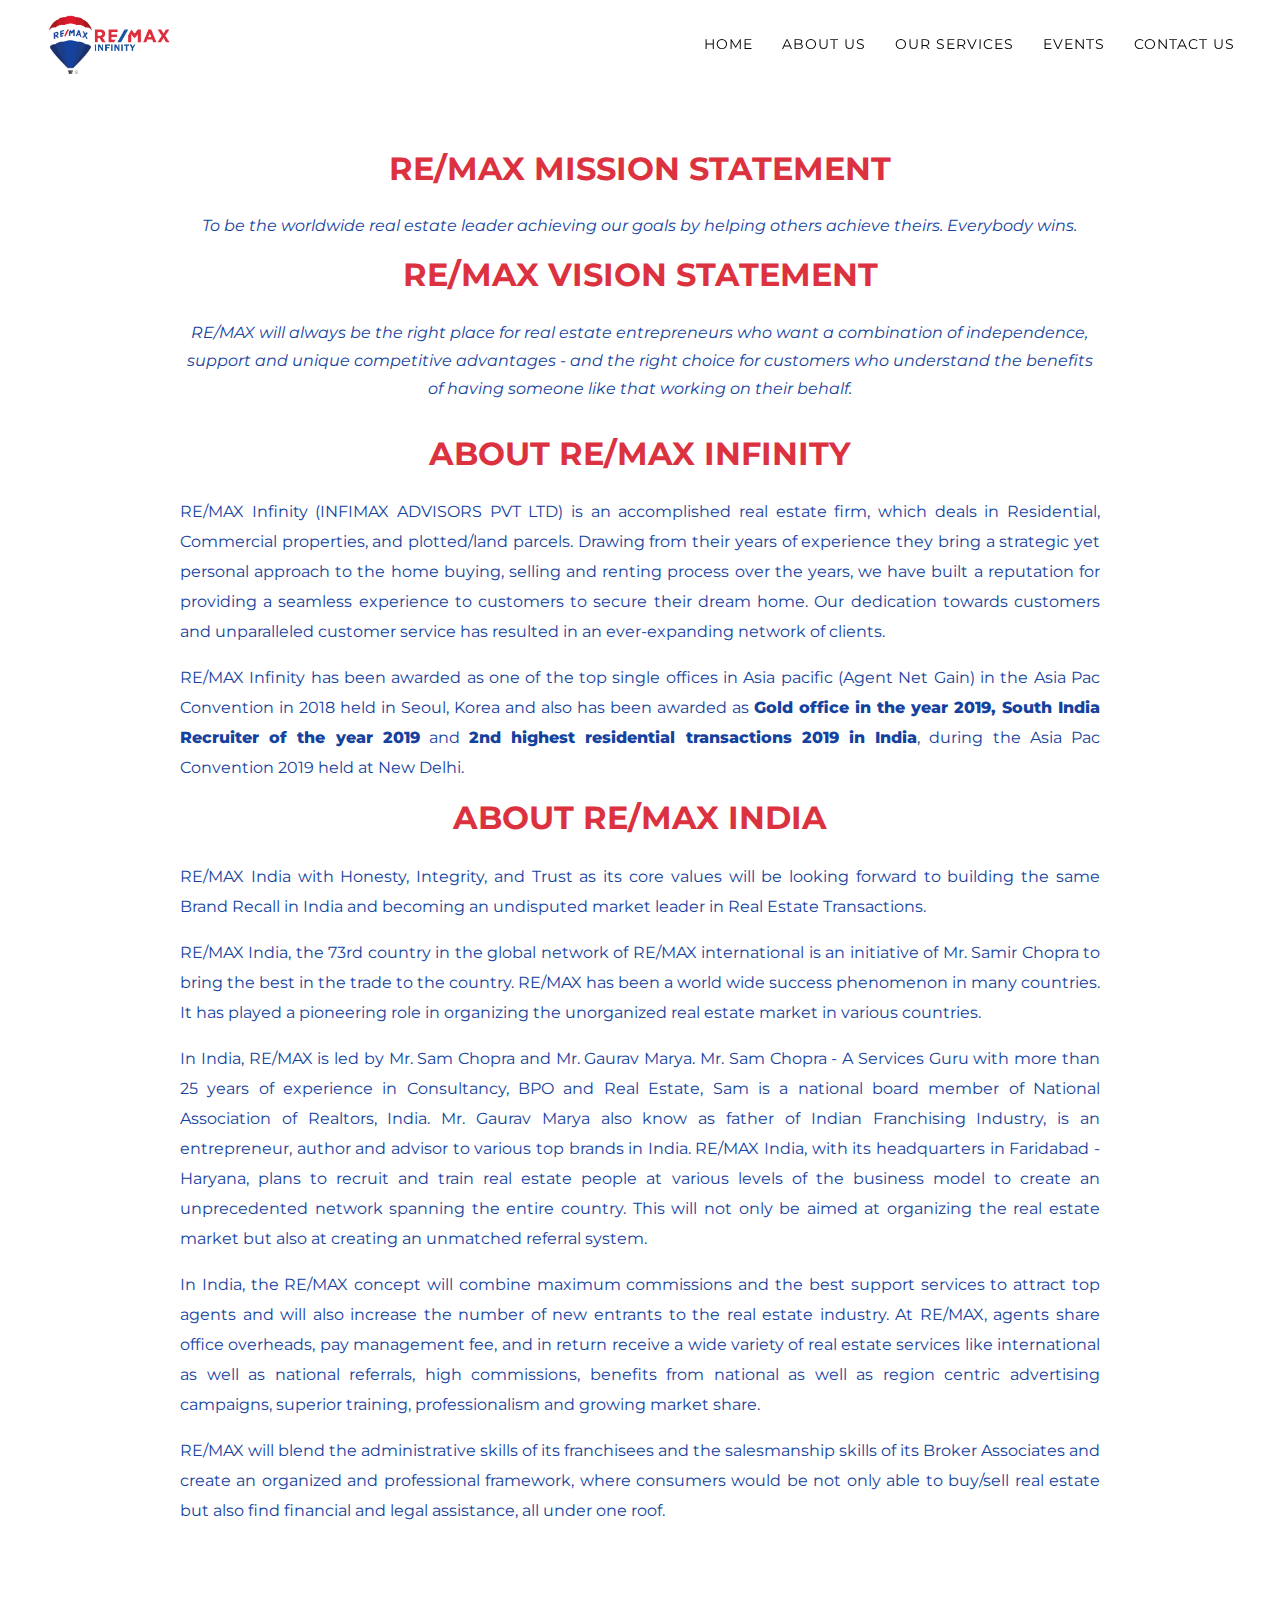
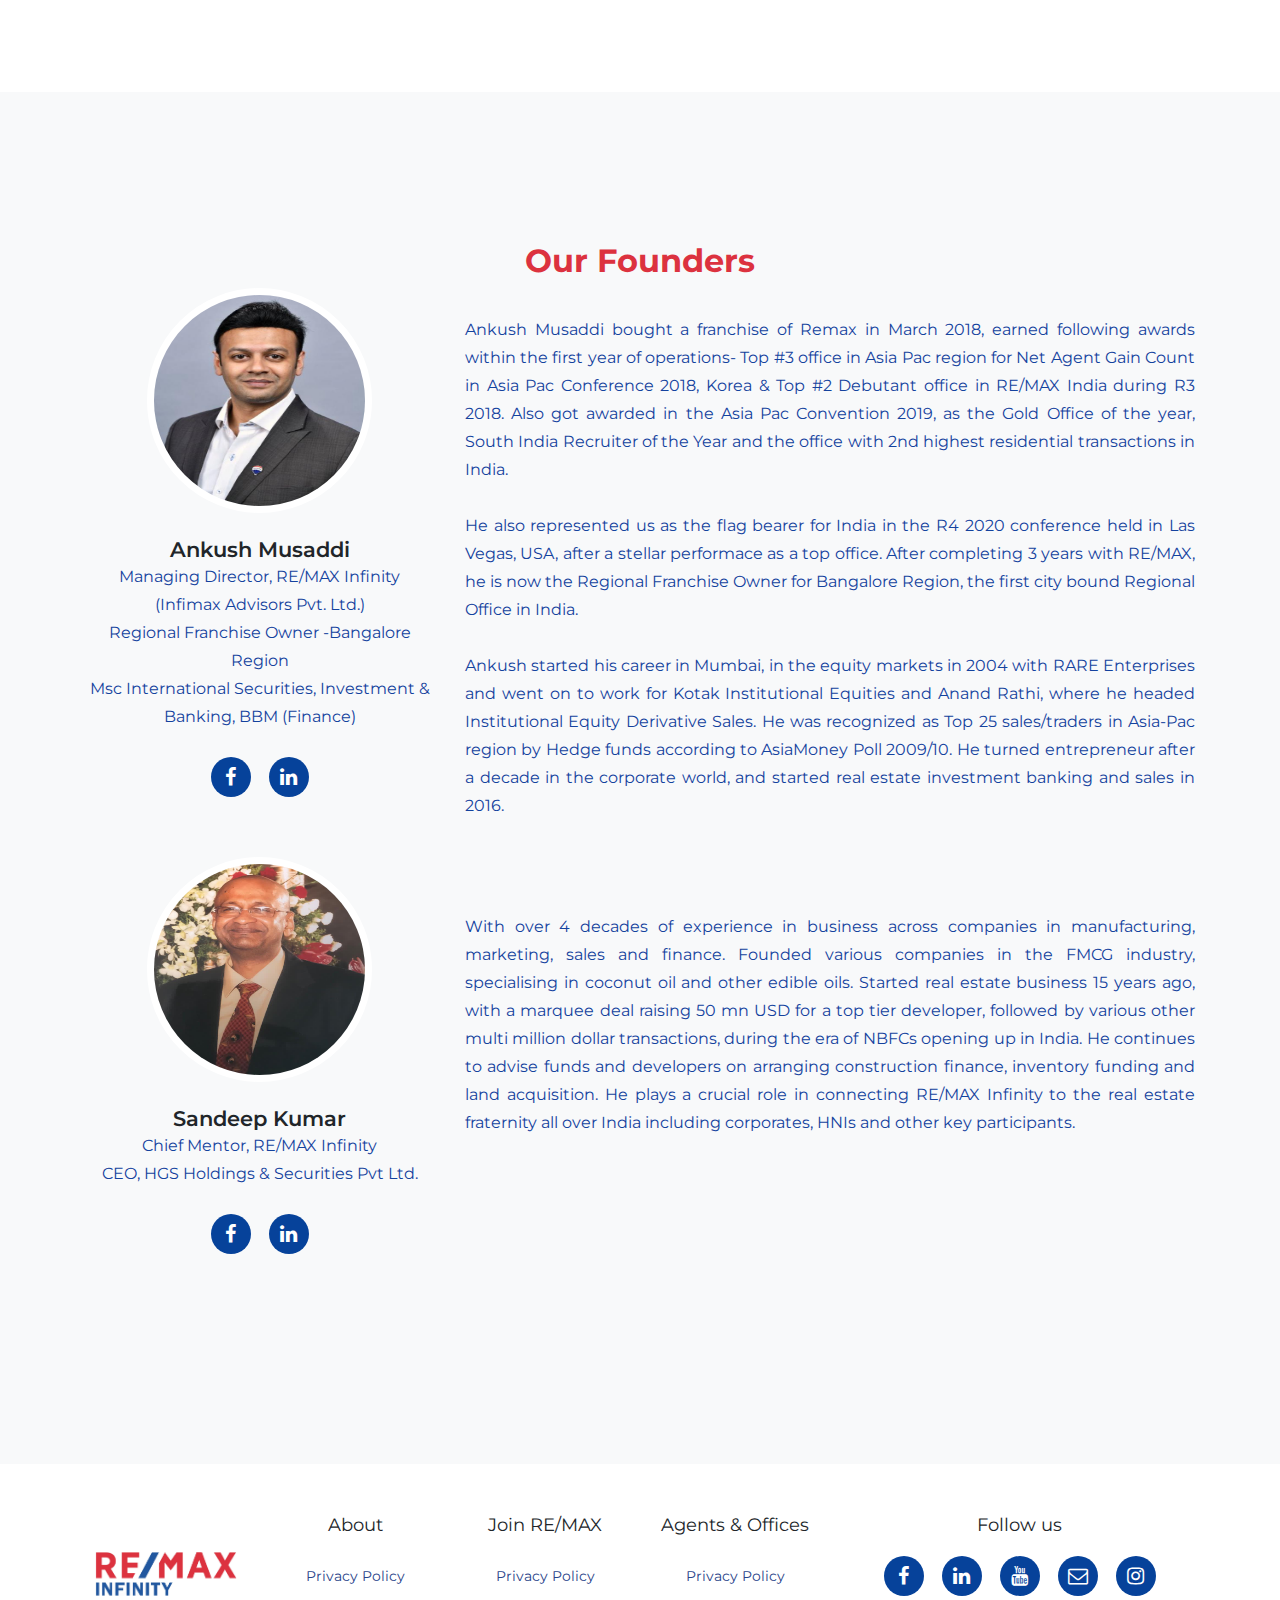
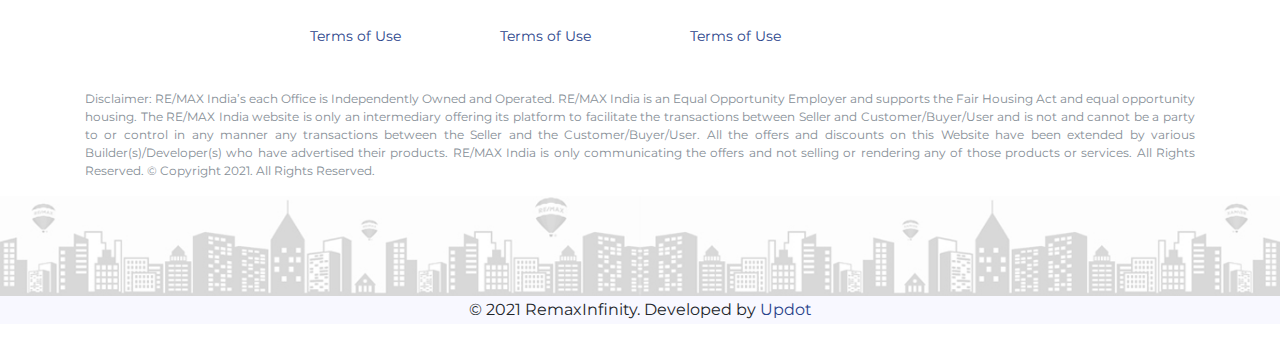
<file: about.html>
<!DOCTYPE html>
<html lang="en">

<head>
  <meta charset="utf-8">
  <meta name="viewport" content="width=device-width, initial-scale=1.0, shrink-to-fit=no">
  <title>RE/MAX Infinity - Buy/Sale/Rent Top Commercial Residential Properties</title>
  <link rel="stylesheet" href="assets/css/bootstrap.css">
  <link rel="stylesheet" href="https://fonts.googleapis.com/css?family=Montserrat:400,700">
  <link rel="stylesheet" href="https://fonts.googleapis.com/css?family=Kaushan+Script">
  <link rel="stylesheet" href="https://fonts.googleapis.com/css?family=Droid+Serif:400,700,400italic,700italic">
  <link rel="stylesheet" href="https://fonts.googleapis.com/css?family=Roboto+Slab:400,100,300,700">
  <link rel="stylesheet" href="assets/fonts/font-awesome.min.css">
  <link rel="stylesheet" href="assets/css/style.css">
  <link rel="icon" type="image/png" href="assets/img/favicon.png" sizes="196x196">
  <style>
    #mainNav {
      padding-top: 0px;
      padding-bottom: 0px;
    }

    #about p,
    #team p {
      color: #14429E !important;

    }

    @media (min-width: 768px) {

      #mainNav .navbar-nav .nav-item .nav-link,
      #mainNav .navbar-nav .nav-item .nav-link:hover {
        color: black;
      }
    }
  </style>
  <script src="assets/js/script.js"></script>
</head>

<body id="page-top">
  <nav class="navbar navbar-expand-lg fixed-top" id="mainNav">
    <div class="container-fluid"><a href="index.html"><img src="assets/img/REMAX.png" style="width: 158px;"></a><button
        data-toggle="collapse" data-target="#navbarResponsive" class="navbar-toggler navbar-toggler-right" type="button"
        data-toogle="collapse" aria-controls="navbarResponsive" aria-expanded="false" aria-label="Toggle navigation"><i
          class="fa fa-bars"></i></button>
      <div class="collapse navbar-collapse" id="navbarResponsive">
        <button id="close-btn" class="btn btn-primary" data-dismiss="modal" type="button"><i id="crossmark"
            class="fa fa-times"></i></button>
        <ul class="nav navbar-nav ml-auto text-uppercase">
          <li class="nav-item"><a class="nav-link js-scroll-trigger" href="index.html">Home</a></li>
          <li class="nav-item"><a class="nav-link js-scroll-trigger" href="about.html">About Us</a></li>
          <li class="nav-item"><a class="nav-link js-scroll-trigger" href="services.html">Our Services</a></li>
          <li class="nav-item"><a class="nav-link js-scroll-trigger" href="events.html">Events</a></li>
          <li class="nav-item"><a class="nav-link js-scroll-trigger" href="contact.html">Contact Us</a></li>
          <li id="only-mobile" class="nav-item"><a href="tel:+91 9821268301" class="nav-link js-scroll-trigger"> +91
              8971350001/2 </a></li>
          <li id="only-mobile" class="nav-item" style="color:white; text-transform: lowercase;">Need any help? <br>Write
            to us at<a href="contact.html" class="nav-link js-scroll-trigger"><i class="fa fa-envelope-o"
                aria-hidden="true"></i><br>
              remaxinfinity<br>bangalore<br>@gmail.com</a></li>
        </ul>
      </div>
    </div>
  </nav>
  <section id="about">
    <div class="container">
      <div class="row">
        <div class="col-lg-12 text-center">
          <h2 class="text-uppercase" style="color: #dc323f;">RE/MAX Mission Statement</h2>
        </div>
      </div>
      <div class="row mt-3">
        <div class="col-lg-10 mx-auto">
          <p class="text-center" style="color:#777; font-style:italic;">To be the worldwide real estate leader achieving
            our goals by helping others achieve theirs. Everybody wins.</p>
        </div>
      </div>
    </div>

    <div class="container">
      <div class="row">
        <div class="col-lg-12 text-center">
          <h2 class="text-uppercase" style="color: #dc323f;">RE/MAX Vision Statement</h2>
        </div>
      </div>
      <div class="row mt-3">
        <div class="col-lg-10 mx-auto">
          <p class="text-center" style="color:#777; font-style:italic;">RE/MAX will always be the right place for real
            estate entrepreneurs who want a
            combination of independence, support and unique competitive advantages - and the right choice for customers
            who understand
            the benefits of having someone like that working on their behalf.</p>
        </div>
      </div>
    </div>
    <div class="container">
      <!-- remax infinity -->
      <div class="row mt-3">
        <div class="col-lg-12 text-center">
          <h2 class="text-uppercase" style="color: #dc323f;">About RE/MAX Infinity</h2>
        </div>
      </div>
      <div class="row mt-3">
        <div class="col-lg-10 mx-auto">
          <p class="text-justify">RE/MAX Infinity (INFIMAX ADVISORS PVT LTD) is an accomplished real estate firm, which
            deals in Residential,
            Commercial properties, and plotted/land parcels. Drawing from their years of experience they bring a
            strategic yet personal
            approach to the home buying, selling and renting process over the years, we have built a reputation for
            providing a seamless
            experience to customers to secure their dream home. Our dedication towards customers and unparalleled
            customer service has resulted
            in an ever-expanding network of clients.
          </p>
        </div>
        <div class="col-lg-10 mx-auto">
          <p class="text-justify">RE/MAX Infinity has been awarded as one of the top single offices in Asia pacific
            (Agent Net Gain) in the Asia
            Pac Convention in 2018 held in Seoul, Korea and also has been awarded as <span>Gold office in the year 2019,
              South India Recruiter of the year 2019</span> and <span> 2nd
              highest residential transactions 2019 in India</span>, during the Asia Pac Convention 2019 held at New
            Delhi.
          </p>
        </div>
      </div>

      <!-- remax india -->
      <div class="row">
        <div class="col-lg-12 text-center">
          <h2 class="text-uppercase" style="color: #dc323f;">About RE/MAX India</h2>
        </div>
      </div>
      <div class="row mt-3">
        <div class="col-lg-10 mx-auto">
          <p class="text-justify">RE/MAX India with Honesty, Integrity, and Trust as its core
            values will be looking forward to building the same Brand Recall in India and
            becoming an undisputed market leader in Real Estate Transactions.
          </p>
        </div>
        <div class="col-lg-10 mx-auto">
          <p class="text-justify">RE/MAX India, the 73rd country in the global network of
            RE/MAX international is an initiative of Mr. Samir Chopra to bring the best
            in the trade to the country. RE/MAX has been a world wide success phenomenon
            in many countries. It has played a pioneering role in organizing the unorganized
            real estate market in various countries.
          </p>
        </div>
        <div class="col-lg-10 mx-auto">
          <p class="text-justify">In India, RE/MAX is led by Mr. Sam Chopra and Mr. Gaurav Marya. Mr. Sam Chopra - A
            Services Guru with
            more than 25 years of experience in Consultancy, BPO and Real Estate, Sam is a national
            board member of National Association of Realtors, India. Mr. Gaurav Marya also know as father of Indian
            Franchising Industry, is an entrepreneur, author and advisor to various
            top brands in India. RE/MAX India, with its
            headquarters in Faridabad - Haryana, plans to recruit and train real estate people
            at various levels of the business model to create an unprecedented network spanning
            the entire country. This will not only be aimed at organizing the real estate market
            but also at creating an unmatched referral system.
          </p>
        </div>
        <div class="col-lg-10 mx-auto">
          <p class="text-justify">
            In India, the RE/MAX concept will combine maximum commissions and the best support
            services to attract top agents and will also increase the number of new entrants
            to the real estate industry. At RE/MAX, agents share office overheads, pay management
            fee, and in return receive a wide variety of real estate services like international
            as well as national referrals, high commissions, benefits from national as well as
            region centric advertising campaigns, superior training, professionalism and growing
            market share.
          </p>
        </div>
        <div class="col-lg-10 mx-auto">
          <p class="text-justify">
            RE/MAX will blend the administrative skills of its franchisees and the salesmanship
            skills of its Broker Associates and create an organized and professional framework,
            where consumers would be not only able to buy/sell real estate but also find financial
            and legal assistance, all under one roof.
          </p>
        </div>
      </div>
    </div>

  </section>

  <section id="team" class="bg-light">
    <div class="container">
      <h2 class="text-center" style="color: #dc323f;">Our Founders</h2>
      <div class="row">
        <div class="col-sm-4">
          <div class="team-member"><img class="rounded-circle mx-auto" src="assets/img/ankush.jpeg">
            <h4>Ankush Musaddi</h4>
            <p class="text-muted">Managing Director, RE/MAX Infinity (Infimax Advisors Pvt. Ltd.)<br>
              Regional Franchise Owner -Bangalore Region<br>
              Msc International Securities, Investment & Banking, BBM (Finance)</p>
            <ul class="list-inline social-buttons">
              <!-- <li class="list-inline-item"><a href="#"><i class="fa fa-twitter"></i></a></li> -->
              <li class="list-inline-item"><a href="https://www.facebook.com/ReMaxInfinityBlr"><i
                    class="fa fa-facebook"></i></a></li>
              <li class="list-inline-item"><a href="https://www.linkedin.com/company/remax-infinity-bangalore/"><i
                    class="fa fa-linkedin"></i></a></li>
            </ul>
          </div>
        </div>
        <div class="col-sm-8">
          <p class="text-justify"><br>Ankush Musaddi bought a franchise of Remax in March 2018, earned following awards
            within the first year of operations-
            Top #3 office in Asia Pac region for Net Agent Gain Count in Asia Pac Conference 2018, Korea & Top #2
            Debutant office in
            RE/MAX India during R3 2018. Also got awarded in the Asia Pac Convention 2019, as the Gold Office of the
            year, South India
            Recruiter of the Year and the office with 2nd highest residential transactions in India.
            <br><br> He also represented us as the flag
            bearer for India in the R4 2020 conference held in Las Vegas, USA, after a stellar performace as a top
            office. After completing
            3 years with RE/MAX, he is now the Regional Franchise Owner for Bangalore Region, the first city bound
            Regional Office in India.
            <br><br>
            Ankush started his career in Mumbai, in the equity markets in 2004 with RARE Enterprises and went on to work
            for Kotak Institutional
            Equities and Anand Rathi, where he headed Institutional Equity Derivative Sales. He was recognized as Top 25
            sales/traders in
            Asia-Pac region by Hedge funds according to AsiaMoney Poll 2009/10. He turned entrepreneur after a decade in
            the corporate world,
            and started real estate investment banking and sales in 2016.
          </p>
        </div>
      </div>

      <div class="row">
        <div id="second-founder-image" class="col-sm-4">
          <div class="team-member"><img class="rounded-circle mx-auto" src="assets/img/cofounder.jpeg">
            <h4>Sandeep Kumar</h4>
            <p class="text-muted">Chief Mentor, RE/MAX Infinity<br>
              CEO, HGS Holdings & Securities Pvt Ltd.</p>
            <ul class="list-inline social-buttons">
              <!-- <li class="list-inline-item"><a href="#"><i class="fa fa-twitter"></i></a></li> -->
              <li class="list-inline-item"><a href="https://www.facebook.com/ReMaxInfinityBlr"><i
                    class="fa fa-facebook"></i></a></li>
              <li class="list-inline-item"><a href="https://www.linkedin.com/company/remax-infinity-bangalore/"><i
                    class="fa fa-linkedin"></i></a></li>
            </ul>
          </div>
        </div>
        <div id="second-founder-text" class="col-sm-8">
          <p class="text-justify"><br><br>With over 4 decades of experience in business across companies in
            manufacturing, marketing, sales
            and finance. Founded various companies in the FMCG industry, specialising in coconut oil and other edible
            oils.
            Started real estate business 15 years ago, with a marquee deal raising 50 mn USD for a top tier developer,
            followed by various other multi million dollar transactions, during the era of NBFCs opening up in India.
            He continues to advise funds and developers on arranging construction finance, inventory funding and land
            acquisition.
            He plays a crucial role in connecting RE/MAX Infinity to the real estate fraternity all over India including
            corporates,
            HNIs and other key participants.
          </p>
        </div>
      </div>
    </div>
  </section>
  <footer>
    <div class="container">
      <div class="row my-4">
        <div class="col-lg-2 footer-img"><img src="assets/img/REMAX INFINTY.jpg" alt="" width="160"></div>
        <div class="col-lg-2">
          <ul class="list-inline quicklinks">
            <h4 class="footer-title">About</h4>
            <li class="list-item"><a href="#">Privacy Policy</a></li>
            <li class="list-item"><a href="#">Terms of Use</a></li>
          </ul>
        </div>
        <div class="col-lg-2">
          <ul class="list-inline quicklinks">
            <h4 class="footer-title">Join RE/MAX</h4>
            <li class="list-item"><a href="#">Privacy Policy</a></li>
            <li class="list-item"><a href="#">Terms of Use</a></li>
          </ul>
        </div>
        <div class="col-lg-2">
          <ul class="list-inline quicklinks">
            <h4 class="footer-title">Agents & Offices</h4>
            <li class="list-item"><a href="#">Privacy Policy</a></li>
            <li class="list-item"><a href="#">Terms of Use</a></li>
          </ul>
        </div>
        <div class="col-lg-4">
          <h4 class="footer-title">Follow us</h4>
          <ul class="list-inline social-buttons">
            <!--<li class="list-inline-item"><a href="#"><i class="fa fa-twitter"></i></a></li>-->
            <li class="list-inline-item"><a href="https://www.facebook.com/ReMaxInfinityBlr" target="_blank"><i
                  class="fa fa-facebook"></i></a></li>
            <li class="list-inline-item"><a href="https://www.linkedin.com/company/remax-infinity-bangalore/"
                target="_blank"><i class="fa fa-linkedin"></i></a></li>
            <li class="list-inline-item"><a href="https://www.youtube.com/c/remax/featured" target="_blank"><i
                  class="fa fa-youtube"></i></a></li>
            <li class="list-inline-item"><a href="contact.html"><i class="fa fa-envelope-o"></i></a></li>
            <li class="list-inline-item"><a href="https://www.instagram.com/remaxinfinitybangalore/" target="_blank"><i
                  class="fa fa-instagram"></i></a></li>
          </ul>
        </div>
      </div>
      <div class="row">
        <div class="col-md-12">
          <p class="text-justify text-muted disclaimer">Disclaimer: RE/MAX India’s each Office is Independently Owned
            and Operated.
            RE/MAX India is an Equal Opportunity Employer and supports the Fair Housing Act
            and equal opportunity housing. The RE/MAX India website is only an intermediary
            offering its platform to facilitate the transactions between Seller and
            Customer/Buyer/User and is not and cannot be a party to or control in any manner
            any transactions between the Seller and the Customer/Buyer/User. All the offers
            and discounts on this Website have been extended by various Builder(s)/Developer(s)
            who have advertised their products. RE/MAX India is only communicating the offers and
            not selling or rendering any of those products or services.
            All Rights Reserved. © Copyright 2021. All Rights Reserved.</p>
        </div>
      </div>
    </div>
    <div id="footer" class="container-fluid">
      <div class="row">
        <img src="assets/img/footer.png" width="100%" height="100">
      </div>
    </div>
    <div class="copyrights" style="background-color: ghostwhite;">
      <p>&copy; 2021 RemaxInfinity. Developed by <a href="https://www.updot.in" target="_blank">Updot</a></p>
    </div>
  </footer>
  <script src="https://code.jquery.com/jquery-3.5.1.js" integrity="sha256-QWo7LDvxbWT2tbbQ97B53yJnYU3WhH/C8ycbRAkjPDc="
    crossorigin="anonymous"></script>
  <script src="assets/js/script.js"></script>
  <script src="assets/js/bootstrap.min.js"></script>
  <script src="assets/js/agency.js"></script>
</body>

</html>
</file>
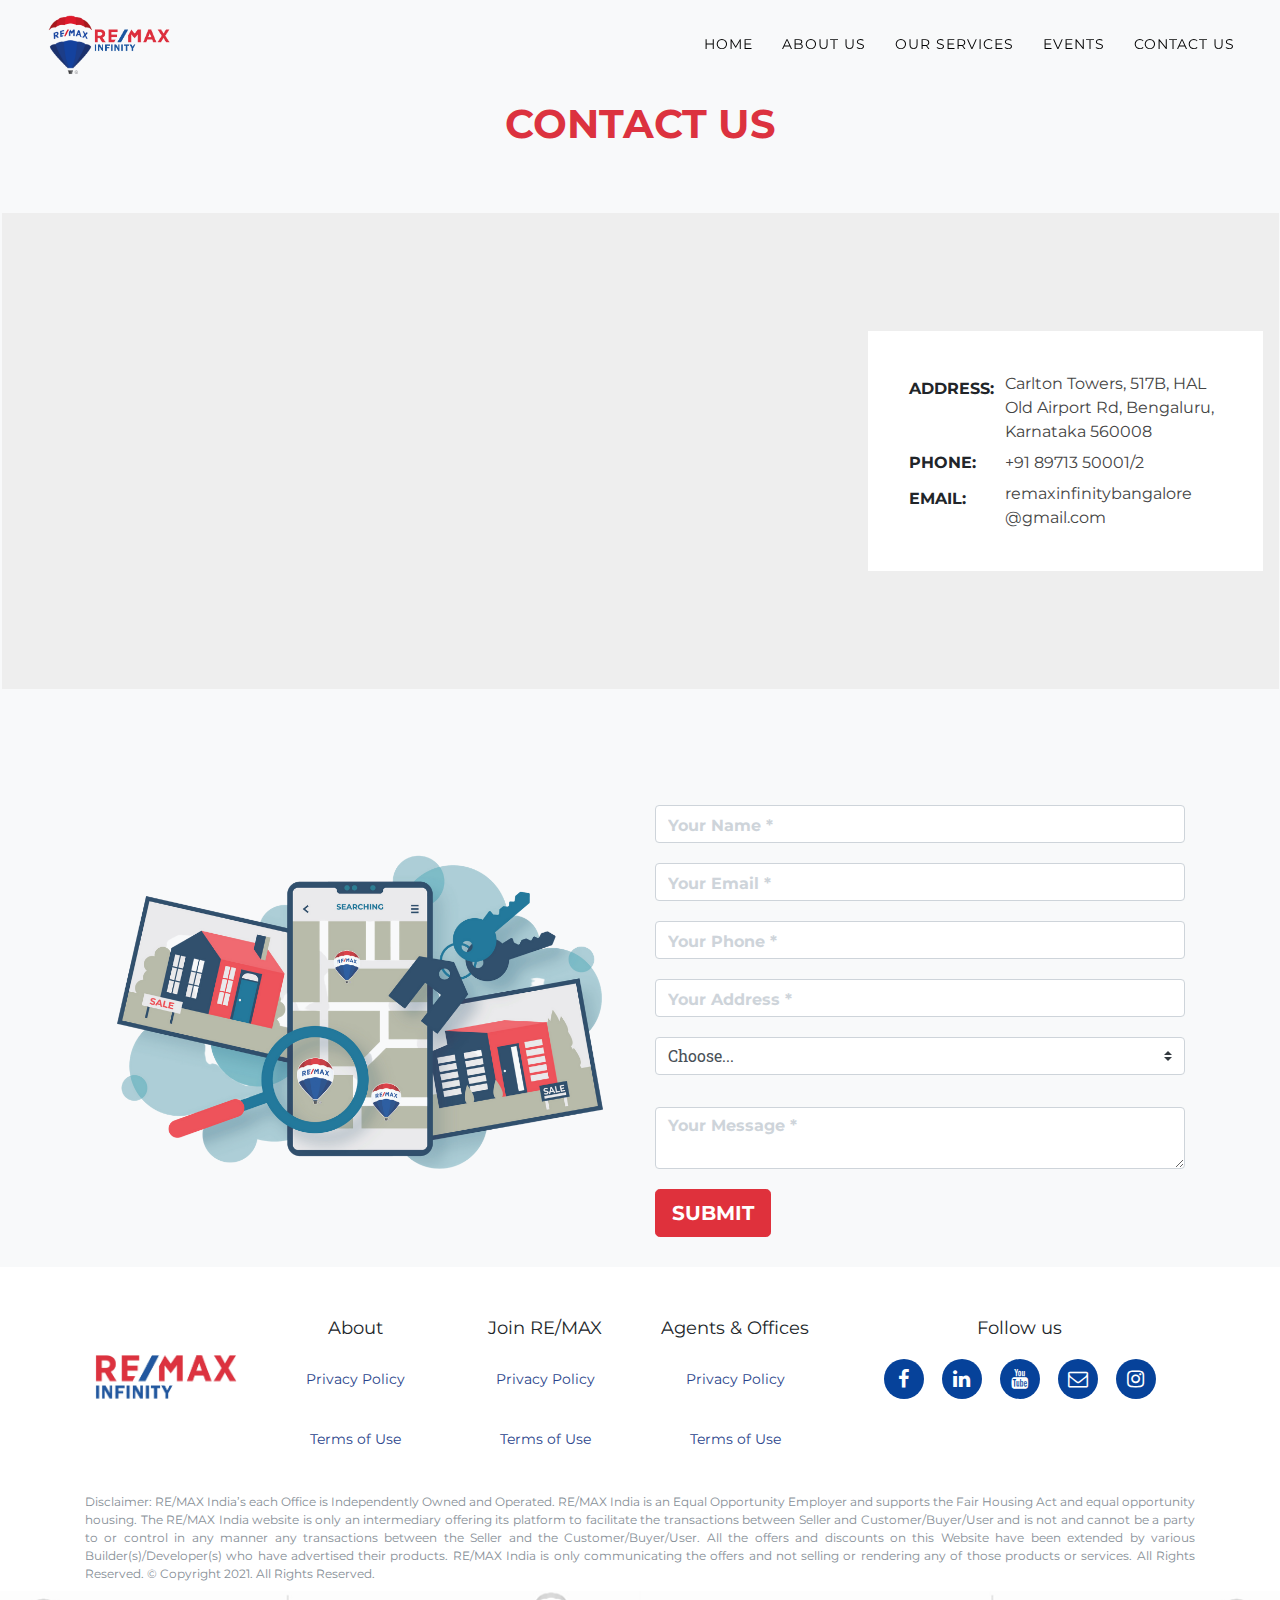
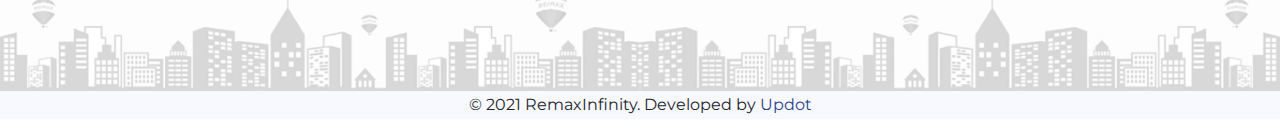
<file: contact.html>
<!DOCTYPE html>
<html lang="en">

<head>
  <meta charset="utf-8">
  <meta name="viewport" content="width=device-width, initial-scale=1.0, shrink-to-fit=no">
  <title>RE/MAX Infinity - Buy/Sale/Rent Top Commercial Residential Properties</title>
  <link rel="stylesheet" href="assets/css/bootstrap.css">
  <link rel="stylesheet" href="https://fonts.googleapis.com/css?family=Montserrat:400,700">
  <link rel="stylesheet" href="https://fonts.googleapis.com/css?family=Kaushan+Script">
  <link rel="stylesheet" href="https://fonts.googleapis.com/css?family=Droid+Serif:400,700,400italic,700italic">
  <link rel="stylesheet" href="https://fonts.googleapis.com/css?family=Roboto+Slab:400,100,300,700">
  <link rel="stylesheet" href="assets/fonts/font-awesome.min.css">
  <link rel="stylesheet" href="assets/css/style.css">
  <link rel="icon" type="image/png" href="assets/img/favicon.png" sizes="196x196">
  <style>
    #mainNav {
      padding-top: 0px;
      padding-bottom: 0px;
    }

    @media (min-width: 768px) {

      #mainNav .navbar-nav .nav-item .nav-link,
      #mainNav .navbar-nav .nav-item .nav-link:hover {
        color: black;
      }
    }
  </style>
</head>

<body id="page-top">
  <nav class="navbar navbar-dark navbar-expand-lg fixed-top" id="mainNav">
    <div class="container-fluid"><a href="index.html"><img src="assets/img/REMAX.png" style="width: 158px;"></a><button
        data-toggle="collapse" data-target="#navbarResponsive" class="navbar-toggler navbar-toggler-right" type="button"
        data-toogle="collapse" aria-controls="navbarResponsive" aria-expanded="false" aria-label="Toggle navigation"><i
          class="fa fa-bars"></i></button>
      <div class="collapse navbar-collapse" id="navbarResponsive">
        <button id="close-btn" class="btn btn-primary" data-dismiss="modal" type="button"><i id="crossmark"
            class="fa fa-times"></i></button>
        <ul class="nav navbar-nav ml-auto text-uppercase">
          <li class="nav-item"><a class="nav-link js-scroll-trigger" href="index.html">Home</a></li>
          <li class="nav-item"><a class="nav-link js-scroll-trigger" href="about.html">About Us</a></li>
          <li class="nav-item"><a class="nav-link js-scroll-trigger" href="services.html">Our Services</a></li>
          <li class="nav-item"><a class="nav-link js-scroll-trigger" href="events.html">Events</a></li>
          <li class="nav-item"><a class="nav-link js-scroll-trigger" href="contact.html">Contact Us</a></li>
          <li id="only-mobile" class="nav-item"><a href="tel:+91 9821268301" class="nav-link js-scroll-trigger"> +91
              8971350001/2 </a></li>
          <li id="only-mobile" class="nav-item" style="color:white; text-transform: lowercase;">Need any help? <br>Write
            to us at<a href="contact.html" class="nav-link js-scroll-trigger"><i class="fa fa-envelope-o"
                aria-hidden="true"></i><br>
              remaxinfinity<br>bangalore<br>@gmail.com</a></li>
        </ul>
      </div>
    </div>
  </nav>
  <section id="contact" class="bg-light" style="padding-top:100px;">
    <div class="container">
      <div class="row">
        <div class="col-lg-12 text-center">
          <h2 class="text-uppercase section-heading" style="color: #dc323f !important;">Contact Us</h2>
        </div>
      </div>
      <div class="row map-row">
        <div class="col-sm-12 col-lg-8" style="padding: 0 10px;">
          <iframe title=" REMAX on google maps"
            src="https://www.google.com/maps/embed?pb=!1m18!1m12!1m3!1d3888.174446100789!2d77.643817!3d12.9606867!2m3!1f0!2f0!3f0!3m2!1i1024!2i768!4f13.1!3m3!1m2!1s0x3bae15ceac229257%3A0xca657392e5c12441!2sRE%2FMAX%20Infinity!5e0!3m2!1sen!2sin!4v1638881974375!5m2!1sen!2sin"
            width="100%" height="450" style="border:0;" allowfullscreen="" loading="lazy"></iframe>
        </div>
        <div class="col-sm-12 col-lg-4">
          <div class="contact-card">
            <table class="contact-table">
              <tr>
                <td class="title">Address:</td>
                <td class="info">Carlton Towers, 517B, HAL Old Airport Rd, Bengaluru, Karnataka 560008</td>
              </tr>
              <tr>
                <td class="title">Phone:</td>
                <td class="info">+91 89713 50001/2</td>
              </tr>
              <tr>
                <td class="title">Email:</td>
                <td class="info">remaxinfinitybangalore<br>@gmail.com</td>
              </tr>
            </table>
          </div>
        </div>
      </div>
      <div class="row">
        <div class="col-lg-12">
          <form id="contactForm" name="contactForm" action="https://formspree.io/f/mgepqdrl" method="POST">
            <div class="form-row">
              <div class="col col-md-6"
                style="background-image: url('assets/img/contactus.png'); background-repeat: no-repeat; background-size: cover; background-position: 100% ;">
              </div>
              <div class="col-md-6">
                <div class="form-group-sm py-3"><input class="form-control" type="text" name="Name" id="name"
                    placeholder="Your Name *" required><small
                    class="form-text text-danger flex-grow-1 help-block lead"></small></div>
                <div class="form-group-sm pb-3"><input class="form-control" type="email" name="Email" id="email"
                    placeholder="Your Email *" required><small class="form-text text-danger help-block lead"></small>
                </div>
                <div class="form-group-sm pb-3"><input class="form-control" type="text" name="Phone"
                    placeholder="Your Phone *" required><small class="form-text text-danger help-block lead"></small>
                </div>
                <div class="form-group-sm pb-3"><input class="form-control" type="text" name="Address"
                    placeholder="Your Address *" required><small class="form-text text-danger help-block lead"></small>
                </div>
                <div class="form-group-sm input-group mb-3">
                  <select class="custom-select" id="inputGroupSelect02" name="Purpose" required>
                    <option selected>Choose...</option>
                    <option value="Join us for business">Join as a Franchise</option>
                    <option value="Join us for franchise">Join as a Business Associate</option>
                    <option value="Join us for channel partner">Enquiring for Properties</option>
                    <option value="Enquiry for financing option">Enquiring for Finance</option>
                    <option value="Others">Others</option>
                  </select>
                </div>
                <div class="form-group-sm py-3"><textarea class="form-control" id="message" name="Message"
                    placeholder="Your Message *" required></textarea><small
                    class="form-text text-danger help-block lead"></small></div>
                <div id="success"></div><button class="btn btn-primary btn-lg text-uppercase text-center mx-auto"
                  id="sendMessageButton" type="submit">Submit</button>
                <div id="status"></div>
              </div>
              <div class="col">
                <div class="clearfix"></div>
              </div>
            </div>
          </form>
        </div>
      </div>
    </div>
  </section>
  <footer>
    <div class="container">
      <div class="row my-4">
        <div class="col-lg-2 footer-img"><img src="assets/img/REMAX INFINTY.jpg" alt="" width="160"></div>

        <div class="col-lg-2">
          <ul class="list-inline quicklinks">
            <h4 class="footer-title">About</h4>
            <li class="list-item"><a href="#">Privacy Policy</a></li>
            <li class="list-item"><a href="#">Terms of Use</a></li>
          </ul>
        </div>
        <div class="col-lg-2">
          <ul class="list-inline quicklinks">
            <h4 class="footer-title">Join RE/MAX</h4>
            <li class="list-item"><a href="#">Privacy Policy</a></li>
            <li class="list-item"><a href="#">Terms of Use</a></li>
          </ul>
        </div>
        <div class="col-lg-2">
          <ul class="list-inline quicklinks">
            <h4 class="footer-title">Agents & Offices</h4>
            <li class="list-item"><a href="#">Privacy Policy</a></li>
            <li class="list-item"><a href="#">Terms of Use</a></li>
          </ul>
        </div>
        <div class="col-lg-4">
          <h4 class="footer-title">Follow us</h4>
          <ul class="list-inline social-buttons">
            <li class="list-inline-item"><a href="https://www.facebook.com/ReMaxInfinityBlr" target="_blank"><i
                  class="fa fa-facebook"></i></a></li>
            <li class="list-inline-item"><a href="https://www.linkedin.com/company/remax-infinity-bangalore/"
                target="_blank"><i class="fa fa-linkedin"></i></a></li>
            <li class="list-inline-item"><a href="https://www.youtube.com/c/remax/featured" target="_blank"><i
                  class="fa fa-youtube"></i></a></li>
            <li class="list-inline-item"><a href="contact.html"><i class="fa fa-envelope-o"></i></a></li>
            <li class="list-inline-item"><a href="https://www.instagram.com/remaxinfinitybangalore/" target="_blank"><i
                  class="fa fa-instagram"></i></a></li>
          </ul>
        </div>
      </div>
      <div class="row">
        <div class="col-md-12">
          <h6 class="text-justify text-muted disclaimer">Disclaimer: RE/MAX India’s each Office is Independently Owned
            and Operated.
            RE/MAX India is an Equal Opportunity Employer and supports the Fair Housing Act
            and equal opportunity housing. The RE/MAX India website is only an intermediary
            offering its platform to facilitate the transactions between Seller and
            Customer/Buyer/User and is not and cannot be a party to or control in any manner
            any transactions between the Seller and the Customer/Buyer/User. All the offers
            and discounts on this Website have been extended by various Builder(s)/Developer(s)
            who have advertised their products. RE/MAX India is only communicating the offers and
            not selling or rendering any of those products or services.
            All Rights Reserved. © Copyright 2021. All Rights Reserved.</h6>
        </div>
      </div>
    </div>
    <div id="footer" class="container-fluid">
      <div class="row">
        <img src="assets/img/footer.png" width="100%" height="100">
      </div>
    </div>
    <div class="copyrights" style="background-color: ghostwhite;">
      <p>&copy; 2021 RemaxInfinity. Developed by <a href="https://www.updot.in" target="_blank">Updot</a></p>
    </div>
  </footer>
  <script src="https://code.jquery.com/jquery-3.5.1.js" integrity="sha256-QWo7LDvxbWT2tbbQ97B53yJnYU3WhH/C8ycbRAkjPDc="
    crossorigin="anonymous"></script>
  <script src="assets/js/script.js"></script>
  <script src="assets/js/bootstrap.min.js"></script>
  <script src="assets/js/agency.js"></script>
</body>

</html>
</file>
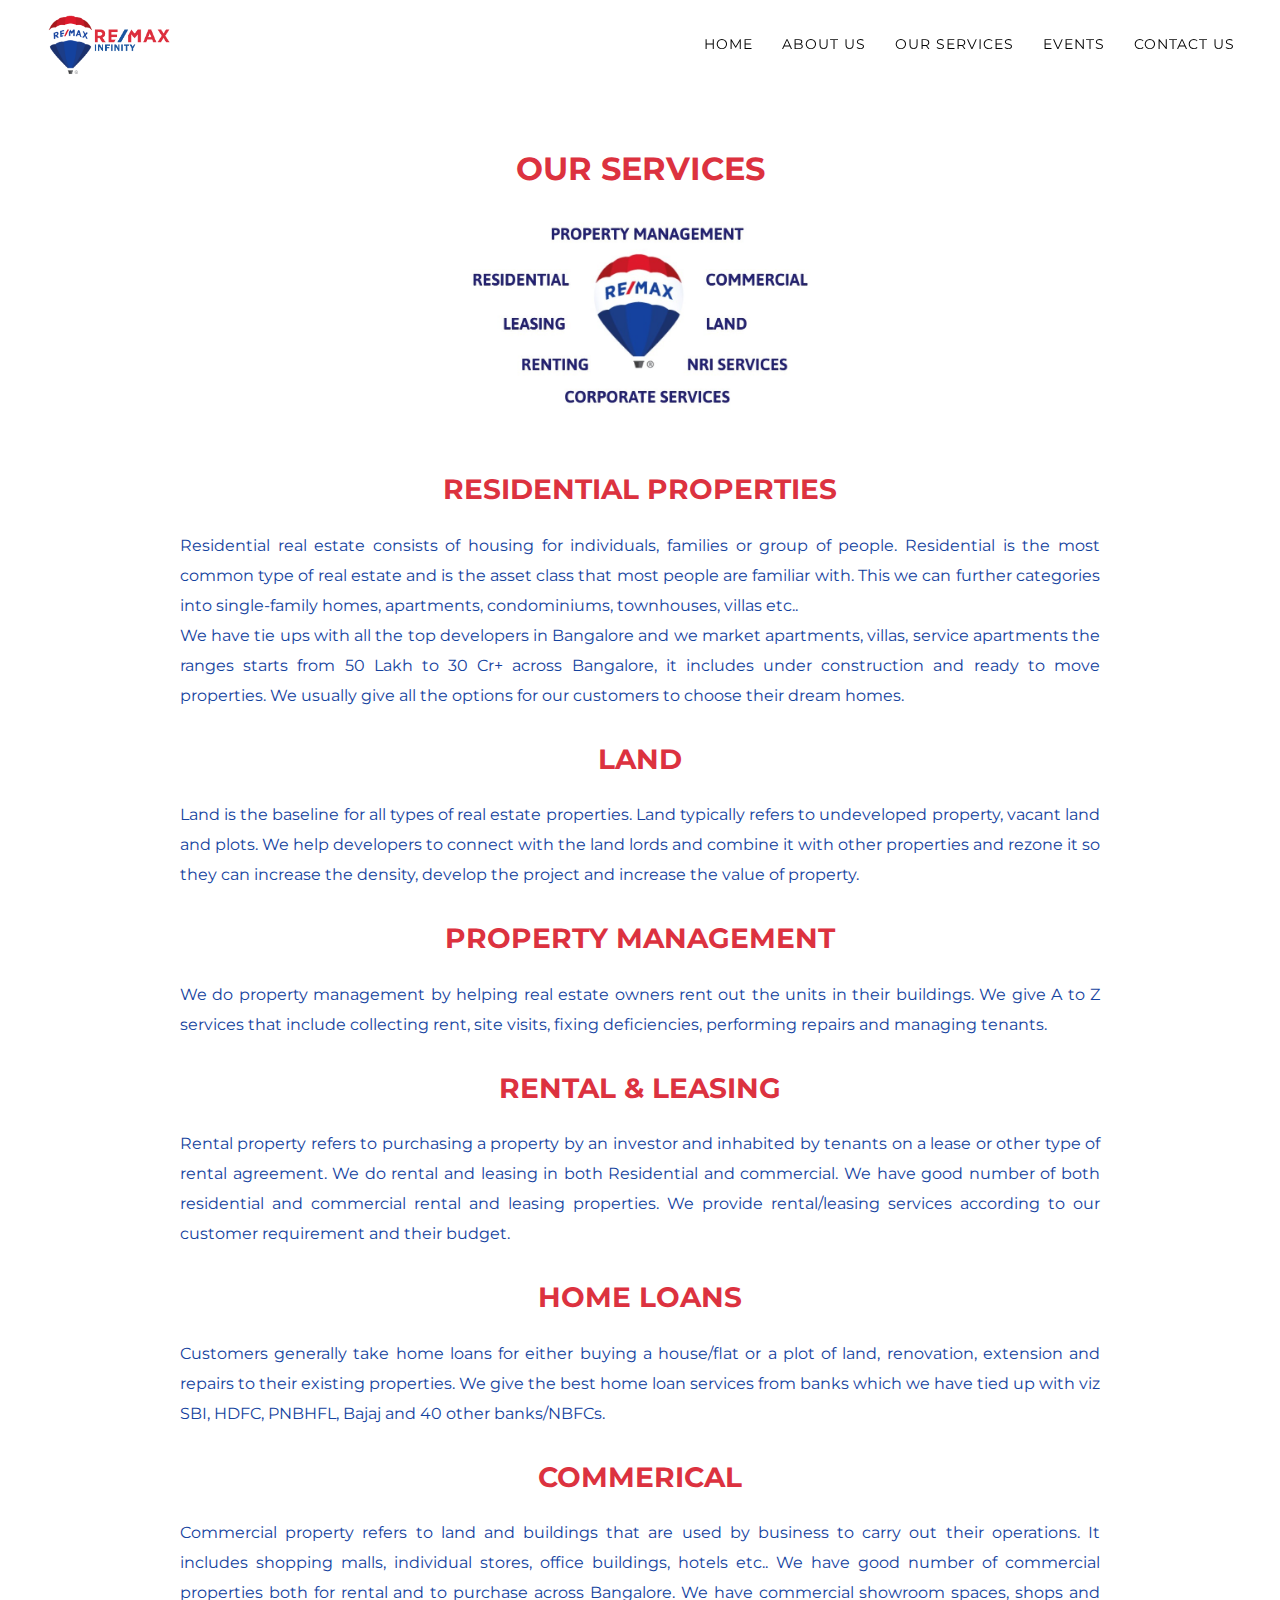
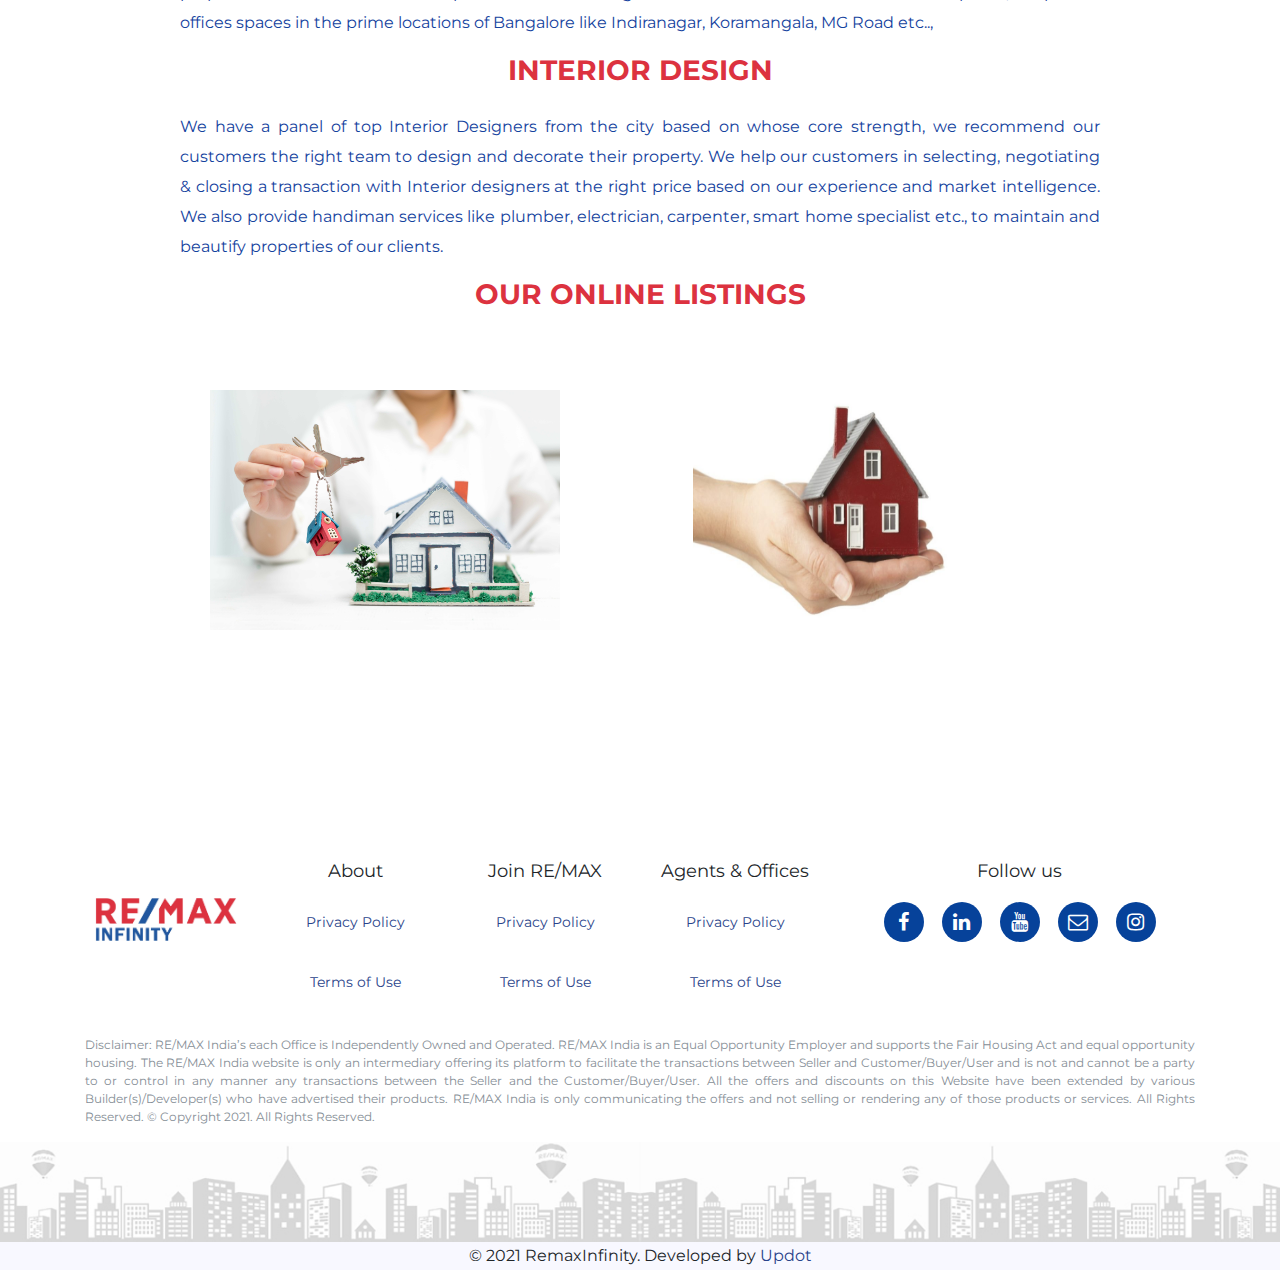
<file: services.html>
<!DOCTYPE html>
<html lang="en">

<head>
  <meta charset="utf-8">
  <meta name="viewport" content="width=device-width, initial-scale=1.0, shrink-to-fit=no">
  <title>RE/MAX Infinity - Buy/Sale/Rent Top Commercial Residential Properties</title>
  <link rel="stylesheet" href="assets/css/bootstrap.css">
  <link rel="stylesheet" href="https://fonts.googleapis.com/css?family=Montserrat:400,700">
  <link rel="stylesheet" href="https://fonts.googleapis.com/css?family=Kaushan+Script">
  <link rel="stylesheet" href="https://fonts.googleapis.com/css?family=Droid+Serif:400,700,400italic,700italic">
  <link rel="stylesheet" href="https://fonts.googleapis.com/css?family=Roboto+Slab:400,100,300,700">
  <link rel="stylesheet" href="assets/fonts/font-awesome.min.css">
  <link rel="stylesheet" href="assets/css/style.css">
  <link rel="icon" type="image/png" href="assets/img/favicon.png" sizes="196x196">
  <style>
    #mainNav {
      padding-top: 0px;
      padding-bottom: 0px;
    }

    #about p {
      color: #14429E !important;

    }

    @media (min-width: 768px) {

      #mainNav .navbar-nav .nav-item .nav-link,
      #mainNav .navbar-nav .nav-item .nav-link:hover {
        color: black;
      }
    }
  </style>
</head>

<body id="page-top">
  <nav class="navbar navbar-dark navbar-expand-lg fixed-top" id="mainNav">
    <div class="container-fluid"><a href="index.html"><img src="assets/img/REMAX.png" style="width: 158px;"></a><button data-toggle="collapse" data-target="#navbarResponsive" class="navbar-toggler navbar-toggler-right" type="button"
        data-toogle="collapse" aria-controls="navbarResponsive" aria-expanded="false" aria-label="Toggle navigation"><i class="fa fa-bars"></i></button>
      <div class="collapse navbar-collapse" id="navbarResponsive">
        <button id="close-btn" class="btn btn-primary" data-dismiss="modal" type="button"><i id="crossmark" class="fa fa-times"></i></button>
        <ul class="nav navbar-nav ml-auto text-uppercase">
          <li class="nav-item"><a class="nav-link js-scroll-trigger" href="index.html">Home</a></li>
          <li class="nav-item"><a class="nav-link js-scroll-trigger" href="about.html">About Us</a></li>
          <li class="nav-item"><a class="nav-link js-scroll-trigger" href="services.html">Our Services</a></li>
          <li class="nav-item"><a class="nav-link js-scroll-trigger" href="events.html">Events</a></li>
          <li class="nav-item"><a class="nav-link js-scroll-trigger" href="contact.html">Contact Us</a></li>
          <li id="only-mobile" class="nav-item"><a href="tel:+91 9821268301" class="nav-link js-scroll-trigger"> +91 8971350001/2 </a></li>
          <li id="only-mobile" class="nav-item" style="color:white; text-transform: lowercase;">Need any help? <br>Write to us at<a href="contact.html" class="nav-link js-scroll-trigger"><i class="fa fa-envelope-o" aria-hidden="true"></i><br>
              remaxinfinity<br>bangalore<br>@gmail.com</a></li>
        </ul>
      </div>
    </div>
  </nav>
  <section id="about">
    <div class="container">
      <div class="row mb-5">
        <div class="col-lg-12 text-center">
          <h2 class="text-uppercase" style="color: #dc323f;">Our Services</h2>
           <div class="row">
                    <div class="col-lg-8 mx-auto">
                      <img src="assets/img/remaxservice.jpeg" style="width:50%;">
                    </div>
                  </div>
        </div>
      </div>

      <!-- remax global -->
      <div class="row">
        <div class="col-lg-12 text-center">
          <h3 class="text-uppercase" style="color: #dc323f;">Residential Properties</h3>
        </div>
      </div>
      <div class="row mt-3">
        <div class="col-lg-10 mx-auto">
          <p class="text-justify">Residential real estate consists of housing for individuals, families or group of people.
            Residential is the most common type of real estate and is the asset class that most people are familiar with.
            This we can further categories into single-family homes, apartments, condominiums, townhouses, villas etc..<br>
            We have tie ups with all the top developers in Bangalore and we market apartments, villas, service apartments
            the ranges starts from 50 Lakh to 30 Cr+ across Bangalore, it includes under construction and ready to move properties.
            We usually give all the options for our customers to choose their dream homes.
          </p>
        </div>
      </div>

      <!-- remax infinity -->
      <div class="row mt-3">
        <div class="col-lg-12 text-center">
          <h3 class="text-uppercase" style="color: #dc323f;">Land</h3>
          <!-- <h3 class="text-muted section-subheading">Our Story</h3> -->
        </div>
      </div>
      <div class="row mt-3">
        <div class="col-lg-10 mx-auto">
          <p class="text-justify">Land is the baseline for all types of real estate properties. Land typically refers to undeveloped property,
            vacant land and plots. We help developers to connect with the land lords and combine it with other properties and rezone it so
            they can increase the density, develop the project and increase the value of property.
          </p>
        </div>
      </div>

      <div class="row mt-3">
        <div class="col-lg-12 text-center">
          <h3 class="text-uppercase" style="color: #dc323f;">Property Management</h3>
          <!-- <h3 class="text-muted section-subheading">Our Story</h3> -->
        </div>
      </div>
      <div class="row mt-3">
        <div class="col-lg-10 mx-auto">
          <p class="text-justify">We do property management by helping real estate owners rent out the units in their buildings.
            We give A to Z services that include collecting rent, site visits, fixing deficiencies, performing repairs and managing tenants.
          </p>
        </div>
      </div>

      <div class="row mt-3">
        <div class="col-lg-12 text-center">
          <h3 class="text-uppercase" style="color: #dc323f;">Rental & Leasing</h3>
        </div>
      </div>
      <div class="row mt-3">
        <div class="col-lg-10 mx-auto">
          <p class="text-justify">Rental property refers to purchasing a property by an investor and inhabited by tenants on a lease or other
            type of rental agreement. We do rental and leasing in both Residential and commercial. We have good number of both residential
            and commercial rental and leasing properties. We provide rental/leasing services according to our customer requirement and their budget.
          </p>
        </div>
      </div>

      <div class="row mt-3">
        <div class="col-lg-12 text-center">
          <h3 class="text-uppercase" style="color: #dc323f;">Home Loans</h3>
        </div>
      </div>
      <div class="row mt-3">
        <div class="col-lg-10 mx-auto">
          <p class="text-justify">Customers generally take home loans for either buying a house/flat or a plot of land, renovation, extension and
            repairs to their existing properties. We give the best home loan services from banks which we have tied up with viz SBI, HDFC, PNBHFL,
            Bajaj and 40 other banks/NBFCs.
          </p>
        </div>
      </div>

      <div class="row mt-3">
        <div class="col-lg-12 text-center">
          <h3 class="text-uppercase" style="color: #dc323f;">Commerical</h3>
        </div>
      </div>
      <div class="row mt-3">
        <div class="col-lg-10 mx-auto">
          <p class="text-justify">Commercial property refers to land and buildings that are used by business to carry out their operations. It includes
            shopping malls, individual stores, office buildings, hotels etc.. We have good number of commercial properties both for rental and to
            purchase across Bangalore. We have commercial showroom spaces, shops and offices spaces in the prime locations of Bangalore like Indiranagar,
            Koramangala, MG Road etc..,
          </p>
        </div>
      </div>

      <!-- remax india -->
      <div class="row">
        <div class="col-lg-12 text-center">
          <h3 class="text-uppercase" style="color: #dc323f;">Interior Design</h3>
        </div>
      </div>
      <div class="row mt-3">
        <div class="col-lg-10 mx-auto">
          <p class="text-justify">We have a panel of top Interior Designers from the city based on whose core strength, we recommend our customers
            the right team to design and decorate their property. We help our customers in selecting, negotiating & closing a transaction with Interior
            designers at the right price based on our experience and market intelligence.
            We also provide handiman services like plumber, electrician, carpenter, smart home specialist etc., to maintain and beautify properties of our clients.
          </p>
        </div>
      </div>
    </div>
    <!-- our online listings -->
    <div class="row">
      <div class="col-lg-12 text-center">
        <h3 class="text-uppercase" style="color: #dc323f;">Our Online listings</h3>
      </div>
    </div>
    <div class="row ml-5 pl-5 online-listings" id="portfolio">
      <div class="col-sm-6 col-md-5 portfolio-item ml-5 pl-5 online-listings"><a class="portfolio-link" href="https://www.magicbricks.com/property-agent-details/broker-Remax-Infinity-in-Bangalore-agentid-4d423134343438363531" target="_blank">
          <div class="portfolio-hover">
            <div class="portfolio-hover-content">
              <p style="color:white !important;"><strong>Magic Bricks</strong></p>
            </div>
          </div><img class="img-fluid" src="assets/img/real-estate-agent-with-house-model-keys.jpg" width="350">
        </a>
      </div>
      <div class="col-sm-6 col-md-5 portfolio-item "><a class="portfolio-link" href="https://housing.com/agents/search-A2gqinuuo7kd9tvha4xclfc451" target="_blank">
          <div class="portfolio-hover">
            <div class="portfolio-hover-content">
              <p style="color:white !important;"><strong>Housing</strong></p>
            </div>
          </div><img class="img-fluid" src="assets/img/housing.jpg" width="350">
        </a>
      </div>
    </div>
  </section>
  <footer>
    <div class="container">
      <div class="row my-4">
        <div class="col-lg-2 footer-img"><img src="assets/img/REMAX INFINTY.jpg" alt="" width="160"></div>
        <div class="col-lg-2">
          <ul class="list-inline quicklinks">
            <h4 class="footer-title">About</h4>
            <li class="list-item"><a href="#">Privacy Policy</a></li>
            <li class="list-item"><a href="#">Terms of Use</a></li>
          </ul>
        </div>
        <div class="col-lg-2">
          <ul class="list-inline quicklinks">
            <h4 class="footer-title">Join RE/MAX</h4>
            <li class="list-item"><a href="#">Privacy Policy</a></li>
            <li class="list-item"><a href="#">Terms of Use</a></li>
          </ul>
        </div>
        <div class="col-lg-2">
          <ul class="list-inline quicklinks">
            <h4 class="footer-title">Agents & Offices</h4>
            <li class="list-item"><a href="#">Privacy Policy</a></li>
            <li class="list-item"><a href="#">Terms of Use</a></li>
          </ul>
        </div>
        <div class="col-lg-4">
          <h4 class="footer-title">Follow us</h4>
          <ul class="list-inline social-buttons">
            <!--<li class="list-inline-item"><a href="#"><i class="fa fa-twitter"></i></a></li>-->
            <li class="list-inline-item"><a href="https://www.facebook.com/ReMaxInfinityBlr" target="_blank"><i class="fa fa-facebook"></i></a></li>
            <li class="list-inline-item"><a href="https://www.linkedin.com/company/remax-infinity-bangalore/" target="_blank"><i class="fa fa-linkedin"></i></a></li>
            <li class="list-inline-item"><a href="https://www.youtube.com/c/remax/featured" target="_blank"><i class="fa fa-youtube"></i></a></li>
            <li class="list-inline-item"><a href="contact.html"><i class="fa fa-envelope-o"></i></a></li>
            <li class="list-inline-item"><a href="https://www.instagram.com/remaxinfinitybangalore/" target="_blank"><i class="fa fa-instagram"></i></a></li>
          </ul>
        </div>
      </div>
      <div class="row">
        <div class="col-md-12">
          <p class="text-justify text-muted disclaimer">Disclaimer: RE/MAX India’s each Office is Independently Owned and Operated.
            RE/MAX India is an Equal Opportunity Employer and supports the Fair Housing Act
            and equal opportunity housing. The RE/MAX India website is only an intermediary
            offering its platform to facilitate the transactions between Seller and
            Customer/Buyer/User and is not and cannot be a party to or control in any manner
            any transactions between the Seller and the Customer/Buyer/User. All the offers
            and discounts on this Website have been extended by various Builder(s)/Developer(s)
            who have advertised their products. RE/MAX India is only communicating the offers and
            not selling or rendering any of those products or services.
            All Rights Reserved. © Copyright 2021. All Rights Reserved.</p>
        </div>
      </div>
    </div>
    <div id="footer" class="container-fluid">
      <div class="row">
        <img src="assets/img/footer.png" width="100%" height="100">
      </div>
    </div>
    <div class="copyrights" style="background-color: ghostwhite;">
      <p>&copy; 2021 RemaxInfinity. Developed by <a href="https://www.updot.in" target="_blank">Updot</a></p>
    </div>
  </footer>
  <script src="https://code.jquery.com/jquery-3.5.1.js" integrity="sha256-QWo7LDvxbWT2tbbQ97B53yJnYU3WhH/C8ycbRAkjPDc=" crossorigin="anonymous"></script>
  <script src="assets/js/script.js"></script>
  <script src="assets/js/bootstrap.min.js"></script>
  <script src="assets/js/agency.js"></script>
</body>

</html>
</file>
<file: assets/css/style.css>
.btn-primary {
  background-color: #df313c;
  border-color: #df313c;
}

h4,
.h4 {
  font-size: 1.3rem;
  font-weight: 600;
}

ul.social-buttons li a {
  background-color: #06429a;
}

ul.social-buttons li a:hover {
  background-color: #df313c;
}

.portfolio-item:hover {
  transform: scale(1.05);
  box-shadow: 10px 10px 15px transparent;
}

#contact {
  padding: 30px;
}

.disclaimer {
  font-size: 12px;
  line-height: 18px;
  font-weight: normal;
}

h4.footer-title {
  font-size: 18px;
  line-height: 25px;
  font-weight: normal;
}

footer {
  padding-top: 25px;
  padding-bottom: 0px;
}

.footer-img {
  margin-top: 30px;
}

.online-listings {
  margin-top: 70px;
}

@media (min-width: 768px) {
  .clients img {
    width: 350px;
  }
}

#about .text-justify {
  line-height: 30px;
  color: #777;
}

.text-justify span {
  font-weight: 800;
}

p {
  font-family: Montserrat, Helvetica Neue, Helvetica, Arial, italic;
}

#slider-builder {
  padding-top: 50px;
}

#slider-builder h2 {
  padding-bottom: 20px;
}

ul.list-inline li {
  display: inline-block;
  padding: 10px 3px;
}

.choice {
  background: url("../img/city-bg.jpg") no-repeat;
  background-size: cover;
  background-position: 10% 20%;
  color: #fff;
}

.choice h3 {
  margin-top: 25px;
  margin-bottom: 15px;
}

.choice p {
  margin-top: 15px;
}

.enquire {
  color: #fff;
  padding: 30px 0px !important;
}

.leasing {
  padding: 15px 5px;
  border: 6px solid ghostwhite;
  background-image: url("../img/city-bg.jpg");
  background-position: 50%;
  background-size: cover;
  background-repeat: no-repeat;
}

.h-line {
  border: 3px solid cyan;
  width: 30%;
}

#contact h2 {
  color: black !important;
}

.enquire p {
  font-size: small;
}

.enquire h3 {
  padding-left: 15px;
  padding-top: 10px;
}

.enquire .second {
  padding: 0px;
}

img.card-img-top {
  width: 120px;
  margin-left: 120px;
  margin-right: 70px;
}

.second-banner h3 {
  font-size: 22px;
}

.masthead {
  height: 100vh;
}

#portfolio .img-fluid {
  width: 350px;
  height: 240px !important;
}

@media (max-width: 768px) {
  .online-listings {
    margin-left: auto !important;
    margin-right: auto !important;
    padding-left: 0px !important;
  }

  #desktop-second-banner {
    display: none;
  }

  #footer.container-fluid img {
    display: none;
  }

  #navbarResponsive {
    box-shadow: 0 0 0 99999px rgba(0, 0, 0, 0.5);
  }

  #close-btn {
    margin-left: -70px;
    background-color: transparent !important;
    border: none;
    float: left;
  }

  #crossmark {
    font-size: xx-large;
  }

  #contactus-banner {
    text-align: center !important;
  }

  .footer-img {
    display: none;
  }

  .portfolio-modal .modal-content {
    padding: 0px;
  }

  .slider-mobile h2 {
    margin-top: 10px;
  }

  .clients img {
    width: 200px;
    height: 100px;
  }

  .clients img.first {
    margin-left: auto;
    margin-right: auto;
  }

  .navbar {
    -webkit-transition: all 0.6s ease-out;
    -moz-transition: all 0.6s ease-out;
    -o-transition: all 0.6s ease-out;
    -ms-transition: all 0.6s ease-out;
    transition: all 0.6s ease-out;
    border-radius: 0px;
  }

  header.masthead .intro-text .intro-heading {
    margin-top: 30%;
    font-size: 30px;
  }

  #header-btn {
    padding: 1rem 1rem;
    font-size: 15px !important;
  }

  #mainNav {
    background-color: transparent;
  }

  #mainNav.navbar-shrink {
    background-color: #fff !important;
  }

  #mainNav.navbar-shrink .nav-link {
    color: white !important;
  }

  .enquire p {
    font-size: 10px;
  }

  .enquire h3 {
    padding-left: 0px;
    padding-top: 0px;
    font-size: 19px;
  }

  .enquire .second {
    padding-left: 15px;
  }

  .enquire .btn {
    margin-top: 10px;
    font-size: 13px !important;
  }

  h2 {
    font-size: 25px;
  }

  h3 {
    font-size: 20px;
  }

  footer ul.quicklinks li {
    display: block;
    padding: 5px;
  }

  section#about {
    padding: 150px 0px;
  }

  section {
    padding: 50px 0px;
  }

  #contact {
    padding-top: 100px;
  }

  .filter-button {
    font-size: 10px !important;
    border: 2px solid #29438a;
    margin-right: 10px;
    padding: 5px 5px !important;
    color: #29438a;
    margin-bottom: 10px !important;
    background: transparent;
  }

  .img-responsive {
    width: 230px;
    height: 130px;
    padding: 5px 5px;
  }

  .gallery-title {
    margin-top: 50px;
  }

  footer.container-fluid img {
    width: 50% !important;
  }

  footer h6 {
    font-size: 10px !important;
  }

  .nav-item {
    padding-top: 20px;
  }

  .masthead {
    height: 80vh;
  }

  #slider-builder {
    position: relative;
    top: 100px;
    margin-bottom: 20px;
  }

  #slider-mobile {
    position: relative;
    top: 10px;
    margin-bottom: 20px;
  }

  #slider-builder h2 {
    color: white;
    margin-bottom: 15px;
  }

  #slider-mobile h2 {
    color: black;
    margin-bottom: 15px;
  }

  .card {
    background-color: transparent !important;
  }
}

#slider-builder#slider-desktop .carousel-item .card-img-top,
.carousel-item.active .card-img-top {
  border: 2px solid grey;
  margin-left: 30%;
}

.card {
  border: none;
}

.slider-desktop .carousel-item {
  padding: 0px;
  margin: 0px;
}

@media (max-width: 992px) {
  .navbar-collapse {
    background-color: #29438a;
    position: fixed;
    top: 0;
    /* adjust to height of navbar */
    right: 0;
    padding-top: 15px;
    padding-left: 15px;
    padding-right: 15px;
    padding-bottom: 15px;
    width: 50%;
    height: 100%;
  }

  .navbar-collapse.collapsing {
    right: -75%;
    transition: height 0s ease;
  }

  .navbar-collapse.show {
    right: 0;
    transition: left 300ms ease-in-out;
  }

  .navbar-toggler.collapsed ~ .navbar-collapse {
    transition: right 500ms ease-in-out;
  }
}

/*	general	*/
/*	gallery */
.img-responsive {
  width: 250px;
  height: 250px;
}

.gallery-title {
  font-size: 36px;
  text-align: center;
  font-weight: 500;
  margin-bottom: 70px;
}

.filter-button {
  font-size: 18px;
  border: 2px solid #29438a;
  padding: 5px 10px;
  color: #29438a;
  margin-bottom: 30px;
  background: transparent;
}

.filter-button:hover,
.filter-button:focus,
.filter-button.active {
  color: #ffffff;
  background-color: #29438a;
  outline: none;
}

.gallery_product {
  display: inline-block;
  margin-left: 10px;
  margin-right: 5px;
}

.gallery_product .img-info {
  position: relative;
  background: rgba(0, 0, 0, 0.5);
  left: 0;
  right: 0;
  bottom: 0;
  padding: 20px;
  overflow: hidden;
  color: #fff;
  top: 0;
  display: none;
  -webkit-transition: 2s;
  transition: 2s;
}

.gallery_product:hover .img-info {
  display: block;
  -webkit-transition: 2s;
  transition: 2s;
}

/*	end gallery */
#status.success,
#news-status.success {
  margin-top: 10px;
  font-size: 1rem;
  color: green;
  animation: status 11s ease forwards;
}

#status.error,
#news-status.error {
  margin-top: 10px;
  font-size: 1rem;
  color: red;
  animation: status 11s ease forwards;
}

.map-row {
  background-color: #eee;
  width: 115%;
  justify-content: center;
  align-items: center;
  margin: 50px auto 100px auto;
  padding: 10px 0;
  transform: translateX(-6.5%);
}

.contact-card {
  display: flex;
  flex-direction: column;
  align-items: center;
  justify-content: center;
  background-color: white;
  font-family: Montserrat, sans-serif;
  height: 80%;
  width: 100%;
  margin: 30px auto 30px auto;
  padding: 40px;
}

td.title {
  display: flex;
  align-items: baseline;
  margin: 5px 0;
  text-transform: uppercase;
  font-weight: bold;
}
td.info {
  color: #444;
  padding-left: 10px;
}

@keyframes status {
  0% {
    opacity: 1;
    pointer-events: all;
  }

  90% {
    opacity: 1;
    pointer-events: all;
  }

  100% {
    opacity: 0;
    pointer-events: none;
  }
}

@media (min-width: 668px) {
  #slider-builder\ slider-desktop {
    position: relative;
    top: 20px;
  }

  #slider-builder\ slider-desktop h2 {
    color: black;
    margin-bottom: 15px;
  }

  .card {
    background-color: transparent !important;
  }

  #page-top #close-btn {
    display: none;
  }

  #mobile-second-banner {
    display: none;
  }

  #only-mobile {
    display: none;
  }
}

@media (max-width: 990px) {
  .contact-card {
    margin-bottom: 7px;
  }
}

@media (max-width: 400px) {
  .contact-card {
    font-size: 0.8rem;
  }
}
</file>
